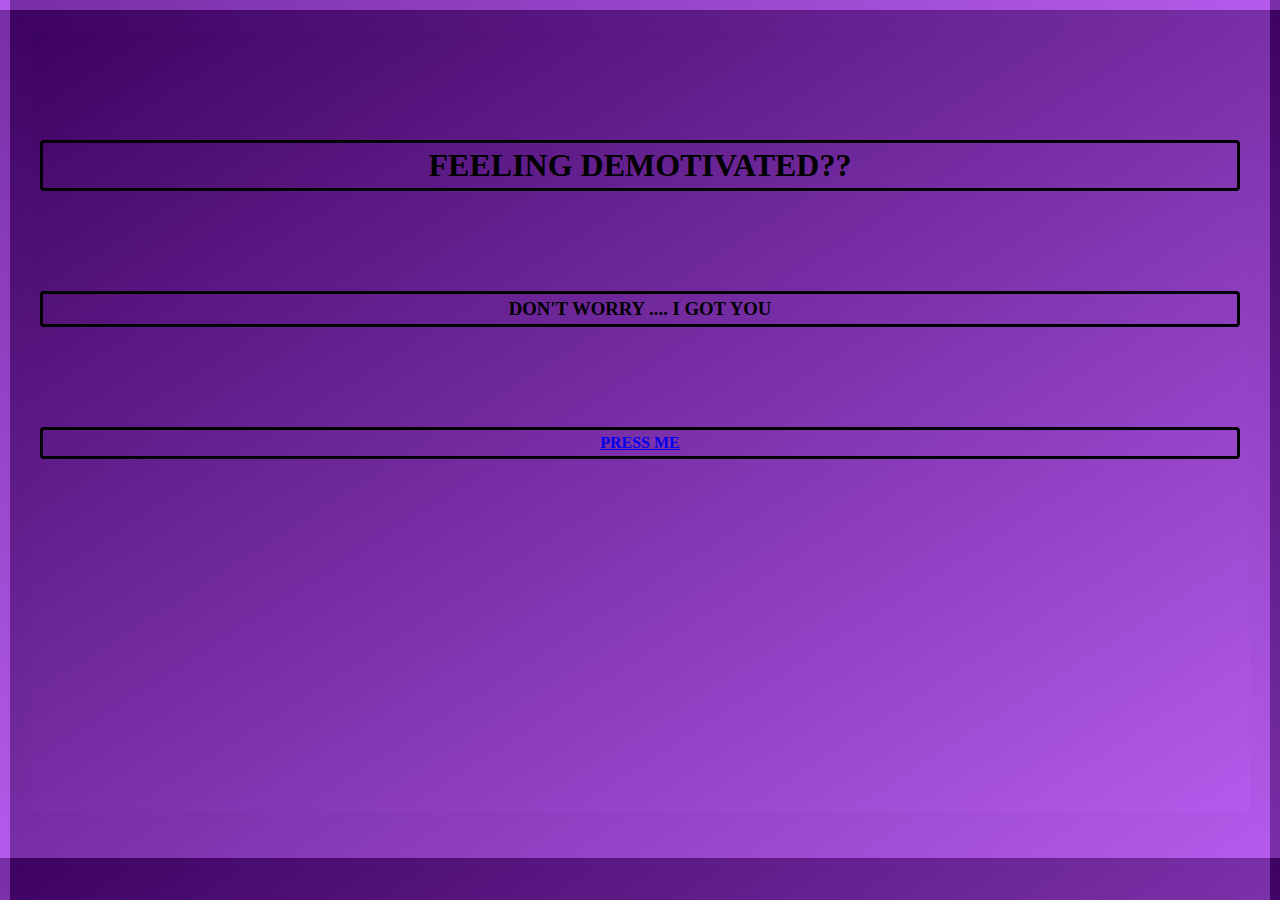
<file: index.html>
<!DOCTYPE html>
<html>
<head>
	<meta charset="utf-8">
	<meta name="viewport" content="width=device-width, initial-scale=1">
	<title>MOTIVATE YOURSELF</title>
	<style type="text/css">

		html,body
		{
		background: linear-gradient(to bottom right  , #3d0361,#b45beb );
	    height: 92%;
        margin:10px;
        padding: 10px;

	    }
	    h3,h4,h1
	    {
	    	margin-top: 100px;
	    	border: solid;
	    	border-radius: 4px;
	    	border-spacing: 4px;
	    	padding: 4px;
	    	border-spacing: 10px;

	    }
	    @media screen and (max-width: 768px)
	</style>
</head>
<body>
<h1 align="center">FEELING DEMOTIVATED??</h1>
<h3 align="center">DON'T WORRY .... I GOT YOU</h3>
<h4 align="center"><a href="main.html"> 
<script src="https://cdn.lordicon.com/lordicon.js"></script>
<lord-icon
    src="https://cdn.lordicon.com/mirdbprd.json"
    trigger="hover"
    style="width:250px;height:250px">PRESS ME</a></h4>
</lord-icon>
<br><br>
</body>
</html>
</file>
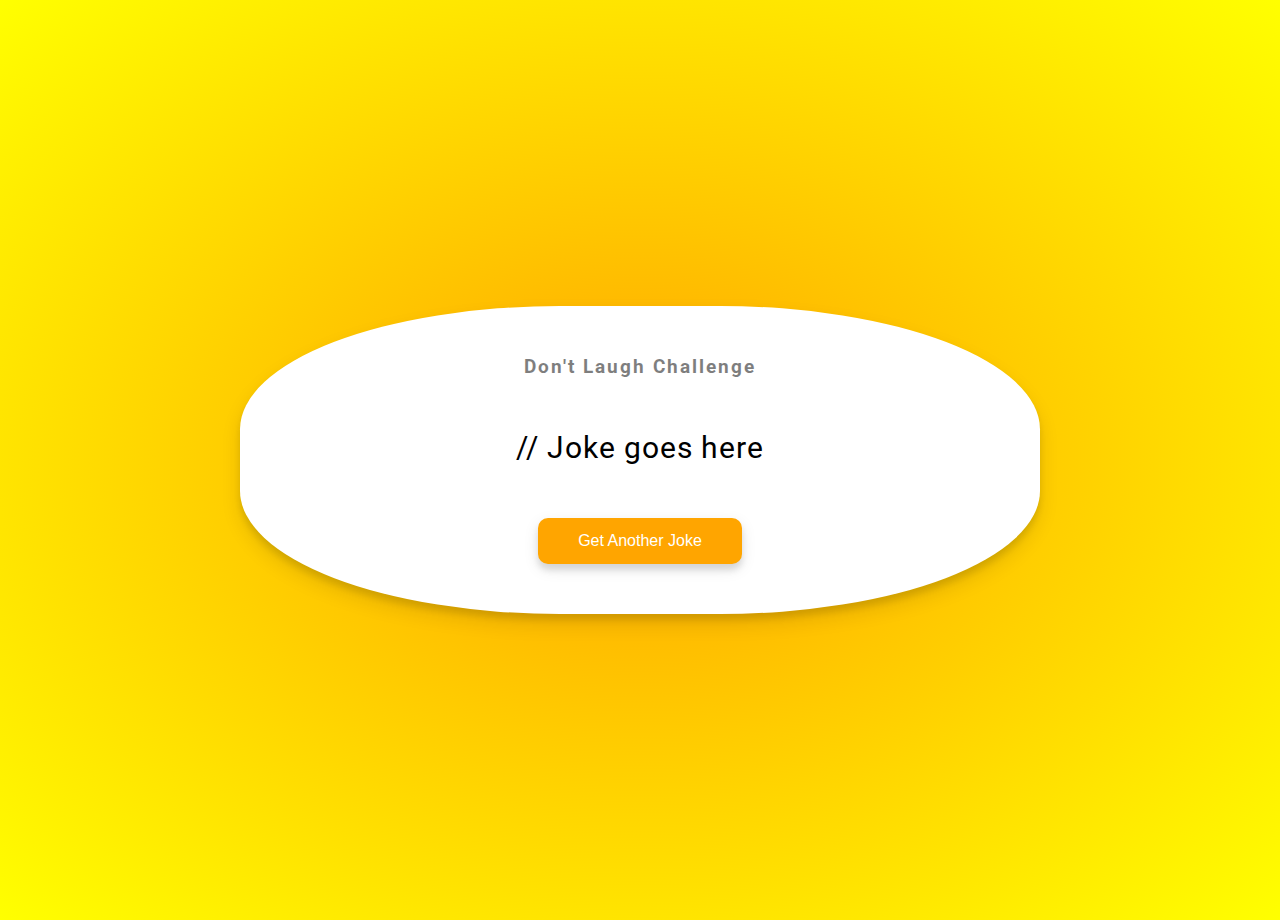
<file: joke.html>
<!DOCTYPE html>
<html lang="en">
  <head>
    <meta charset="UTF-8" />
    <meta name="viewport" content="width=device-width, initial-scale=1.0" />
    <link rel="stylesheet" href="cssfile.css" />
    <title>Dad Jokes</title>
  </head>
  <body>
    <div class="container">
      <h3><script src="https://cdn.lordicon.com/lordicon.js"></script>
<lord-icon
    src="https://cdn.lordicon.com/pivoxrmy.json"
    trigger="hover"
    style="width:150px;height:150px">
</lord-icon>Don't Laugh Challenge</h3>
      <div id="joke" class="joke">// Joke goes here</div>
      <button id="jokeBtn" class="btn">Get Another Joke</button>
    </div><script >
      const jokeEl = document.getElementById('joke')
const jokeBtn = document.getElementById('jokeBtn')

jokeBtn.addEventListener('click', generateJoke)

generateJoke()

// USING ASYNC/AWAIT
async function generateJoke() {
  const config = {
    headers: {
      Accept: 'application/json',
    },
  }

  const res = await fetch('https://icanhazdadjoke.com', config)

  const data = await res.json()

  jokeEl.innerHTML = data.joke
}

    </script>
  </body>
</html>
</file>
<file: cssfile.css>
@import url('https://fonts.googleapis.com/css2?family=Roboto:wght@400;700&display=swap');

* {
  box-sizing: border-box;
}

body {
  background: radial-gradient(orange,yellow);
  font-family: 'Roboto', sans-serif;
  display: flex;
  flex-direction: column;
  align-items: center;
  justify-content: center;
  height: 100vh;
  overflow: hidden;
  margin: 10px;
  padding: 20px;
}

.container {
  background-color: #fff;

  border-radius: 40%;
  border-color: pink;
  box-shadow: 0 10px 20px rgba(0, 0, 0, 0.1), 0 6px 6px rgba(0, 0, 0, 0.1);
  padding: 50px 20px;
  text-align: center;
  max-width: 100%;
  width: 800px;
}

h3 {
  margin: 0;
  opacity: 0.5;
  letter-spacing: 2px;
}

.joke {
  font-size: 30px;
  letter-spacing: 1px;
  line-height: 40px;
  margin: 50px auto;
  max-width: 600px;
}

.btn {
  background-color: orange;
  color: #fff;
  border: 0;
  border-radius: 10px;
  box-shadow: 0 5px 15px rgba(0, 0, 0, 0.1), 0 6px 6px rgba(0, 0, 0, 0.1);
  padding: 14px 40px;
  font-size: 16px;
  cursor: auto;
}

.btn:active {
  transform: scale(0.98);
}

.btn:focus {
  outline: 10;
}
</file>
